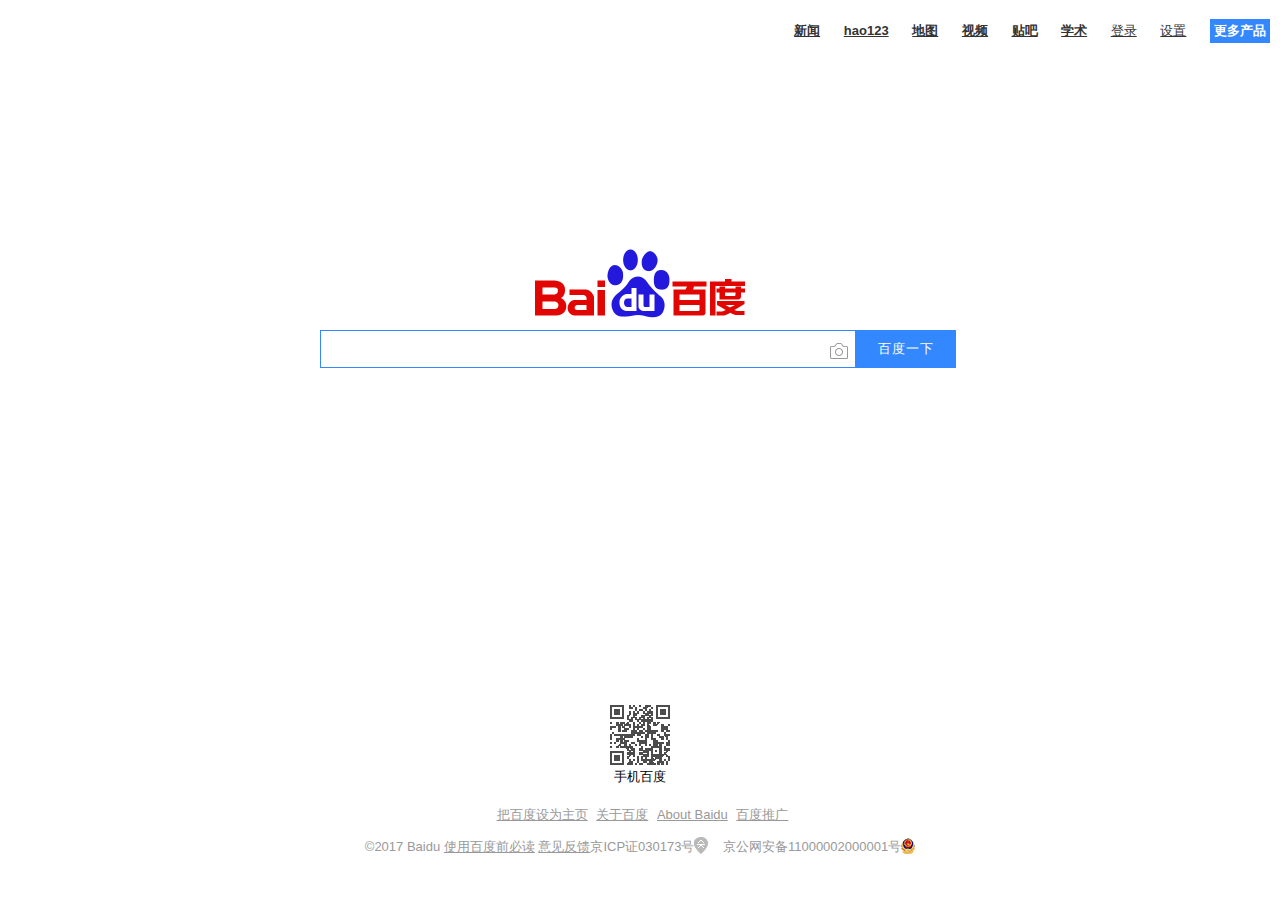
<file: baidu.html>
<!DOCTYPE html>
<html>
<head>
    <meta charset="UTF-8">
    <meta name="keywords" content="关键字">
    <meta name="description" content="网站描述">
    <meta content="width=device-width,initial-scale=1.0,maximum-scale=1.0,user-scalable=0;" name="viewport">
    <link rel="shortcut icon" type="image/x-icon" href="img/favicon.ico"/>
    <link rel="stylesheet" type="text/css" href="Font/style.css"/>
    <link rel="stylesheet" type="text/css" href="css/baidu.css"/>
    <script src="js/baidu.js" type="text/javascript" charset="utf-8" async></script>
    <title>百度一下，你就知道</title>
</head>
<body>
<div class="wrapper">
    <div class="header">
        <div class="nav">
            <a href="http://news.baidu.com/">新闻</a>
            <a href="http://www.hao123.com/">hao123</a>
            <a href="http://map.baidu.com/">地图</a>
            <a href="http://v.baidu.com/">视频</a>
            <a href="http://tieba.baidu.com/">贴吧</a>
            <a href="http://xueshu.baidu.com/">学术</a>
            <a href="https://passport.baidu.com/v2/?login&tpl=mn&u=http%3A%2F%2Fwww.baidu.com%2F"
               style="font-weight: normal;">登录</a>
            <div class="sz">
                <a href="http://www.baidu.com/gaoji/preferences.html" style="font-weight: normal;">设置</a>
                <div class="select">
                    <div class="tag">
                        <em></em>
                        <i></i>
                    </div>
                    <ul>
                        <li>
                            <a href="#">搜索设置</a></li>
                        <li>
                            <a href="#">高级搜索</a></li>
                        <li>
                            <a href="#">关闭预测</a></li>
                        <li>
                            <a href="#">搜索历史</a></li>
                    </ul>
                </div>
            </div>
            <div class="more-all">
                <a href="javascript:;" class="more a1"><span>更多产品</span></a>
                <ul class="right-side">
                    <li><a href="http://www.nuomi.com/?cid=002540"><span class="img img1"></span>糯米</a>
                    </li>
                    <li><a href="http://music.baidu.com/"><span class="img img2"></span>音乐</a>
                    </li>
                    <li><a href="http://image.baidu.com/"><span class="img img3"></span>图片</a>
                    </li>
                    <li><a href="http://zhidao.baidu.com/"><span class="img img4"></span>知道</a>
                    </li>
                    <li><a href="http://wenku.baidu.com/"><span class="img img5"></span>文库</a>
                    </li>
                    <li><a href="http://top.baidu.com/"><span class="img img6"></span>风云榜</a>
                    </li>
                    <li><a href="https://www.baidu.com/more/" class="more1" style="    line-height: 66px;">全部产品>></a>
                    </li>
                </ul>
            </div>
        </div>
    </div>
    <div class="content">
        <div class="serch-form">
            <img src="img/bd_logo1.png" alt="百度一下">
            <form action="https://www.baidu.com/s" method="get" target="_blank">
                    <span class="big-box">
                    <input type="text" name="wd" autofocus/>
                    <span class="icon1"></span>
                    </span>
                <button type="submit">百度一下</button>
            </form>
        </div>
    </div>
    <div class="footer">
        <p><img src="img/zbios_efde696.png" alt="微信扫一扫"></p>
        <p style="color: #000000;">手机百度</p>
        <p class="guild">
            <a href="https://www.baidu.com/cache/sethelp/help.html">把百度设为主页</a>
            <a href="http://home.baidu.com/">关于百度</a>
            <a href="http://ir.baidu.com/">About Baidu</a>
            <a href="http://e.baidu.com/?refer=888">百度推广</a>
        </p>
        <p>
            ©2017 Baidu
            <a href="">使用百度前必读</a>&nbsp;<a href="">意见反馈</a>京ICP证030173号<span class="jgwablogo"></span> &nbsp;&nbsp;
            京公网安备11000002000001号<span class="jgwablogo1"></span></p>
    </div>
</div>
<div class="wrapper2">
    <div class="header-all">
        <div class="header2">
            <span class="icon-cloud-sun"></span>
            <span class="weather">20°</span>
            <span class="status">
            <p>南通</p>
            <p>52良</p>
        </span>
            <span class="icon-chevron-small-down"></span>
            <a href="#" class="he-head"></a>
        </div>
        <div class="content2">
            <div class="serch-form2">
                <img src="img/plus_logo.png" alt="百度一下">
                <form action="https://www.baidu.com/s" method="get" target="_blank">
                    <div class="big-box2">
                        <input type="text" name="wd" autofocus/>
                        <div class="icon2"></div>
                    </div>
                    <button type="submit">百度一下</button>
                </form>
            </div>
            <div class="nav2">
                <ul>
                    <li class="menu1">
                        <i ></i>
                        <p>关注</p>
                    </li>
                    <li class="menu2">
                        <i></i>
                        <p>新闻</p>
                    </li>
                    <li class="menu3">
                        <i></i>
                        <p>小说</p>
                    </li>
                    <li class="menu4">
                        <i></i>
                        <p>视频</p>
                    </li>
                    <li class="menu5">
                        <i></i>
                        <p>糯米</p>
                    </li>
                    <li class="menu6">
                        <i></i>
                        <p>地图</p>
                    </li>
                </ul>
            </div>
        </div>
    </div>
    <div class="container2">
        <div class="news2">
            <h2>论哪位明星的发际线更完美？刘亦菲吴亦凡Baby杨洋刘诗诗竟都不敌这位老干部！</h2>
            <div>
                <a><img src="img/u=203567172,4112724181&fm=170&s=A3305B814CFBA5940A3430B203005040&w=600&h=395&img.JPEG"width="600" height="395"></a>
            </div>
            <p>
                <span>娱乐故事吧 05-01</span>
            </p>
        </div>
        <div class="news2">
        <h2>论哪位明星的发际线更完美？刘亦菲吴亦凡Baby杨洋刘诗诗竟都不敌这位老干部！</h2>
        <div>
            <a><img src="img/u=203567172,4112724181&fm=170&s=A3305B814CFBA5940A3430B203005040&w=600&h=395&img.JPEG"width="600" height="395"></a>
        </div>
        <p>
            <span>娱乐故事吧 05-01</span>
        </p>
    </div>
    </div>

</div>
</body>

</html>
</file>
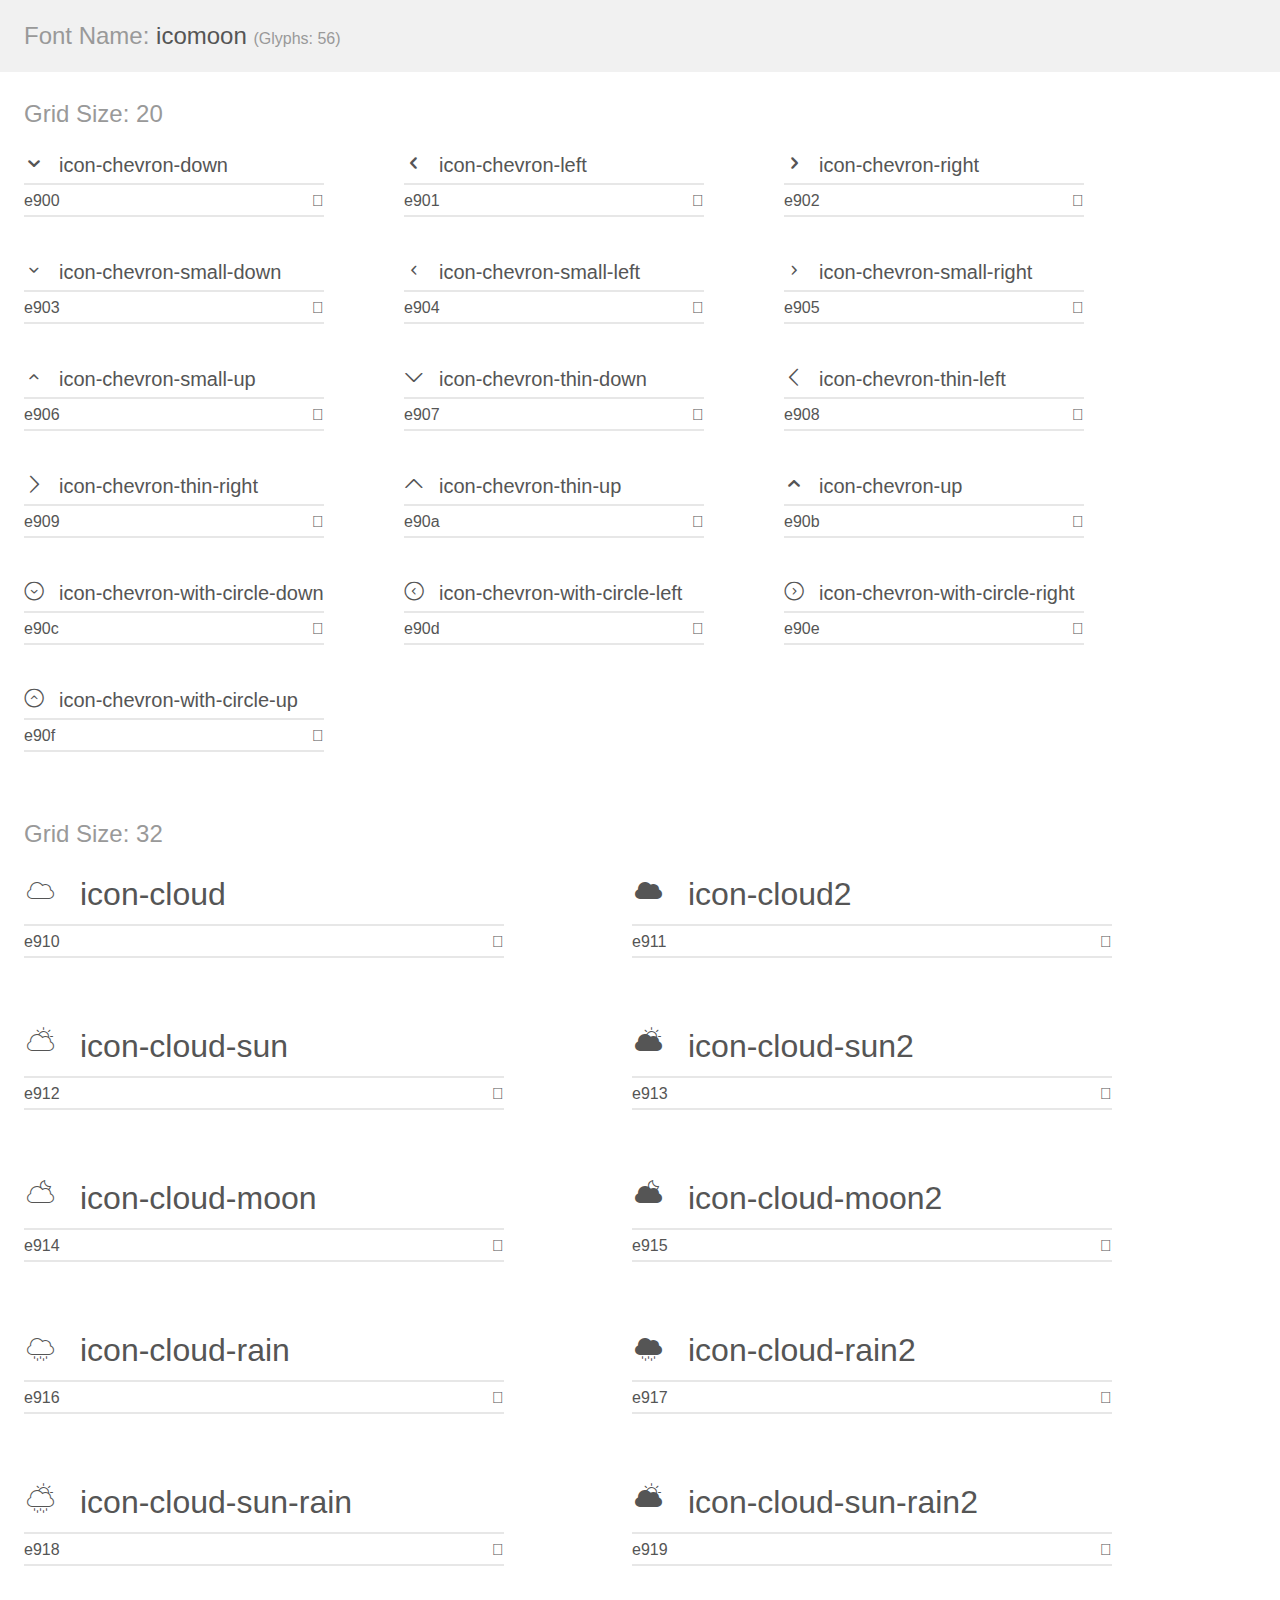
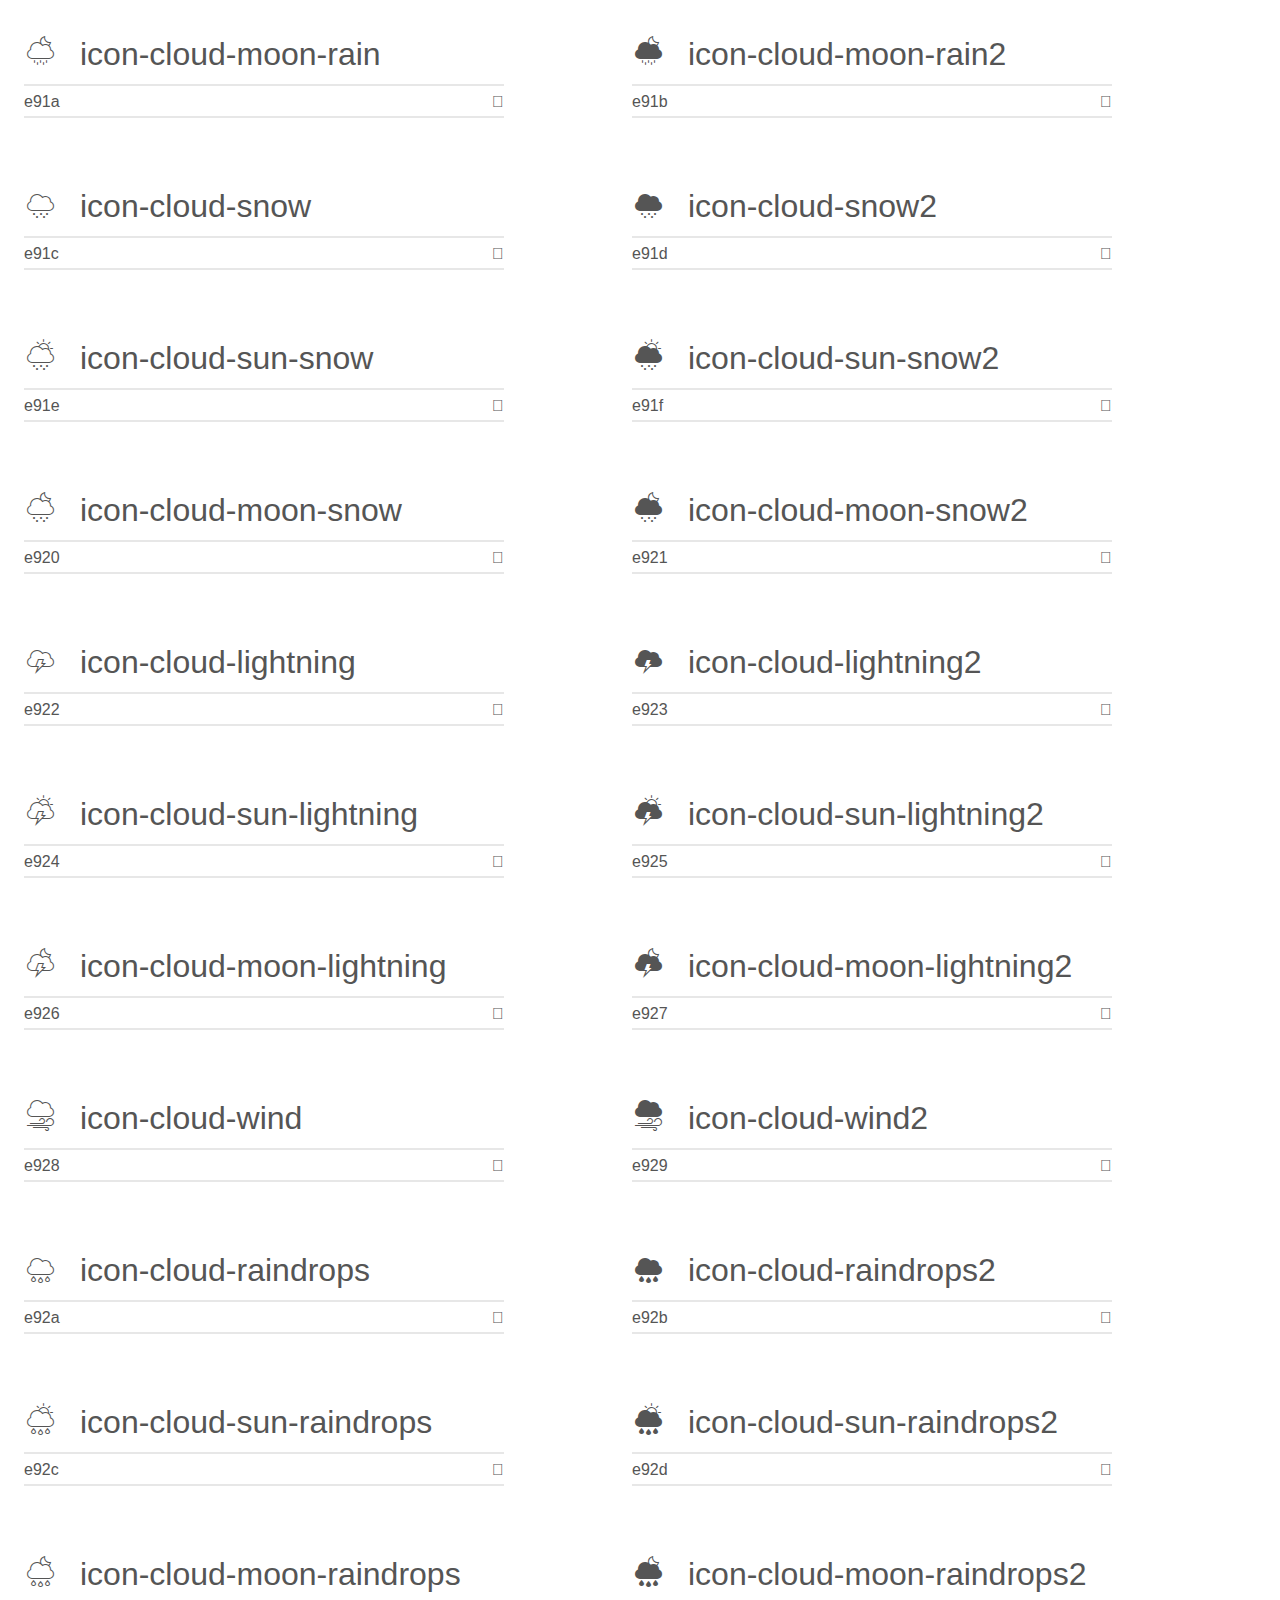
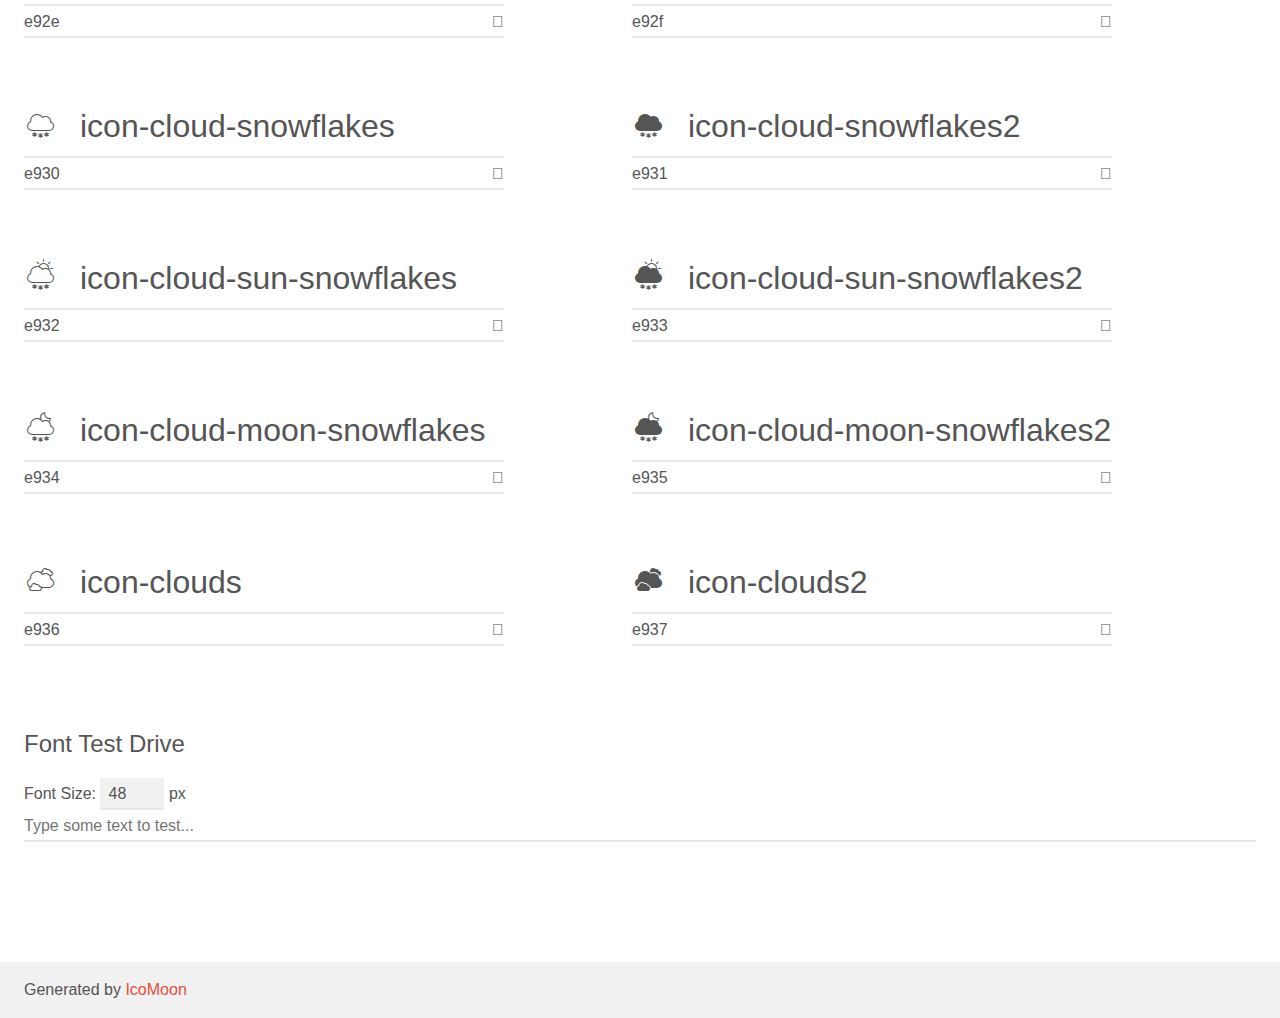
<file: Font/demo.html>
<!doctype html>
<html>
<head>
    <meta charset="utf-8">
    <title>IcoMoon Demo</title>
    <meta name="description" content="An Icon Font Generated By IcoMoon.io">
    <meta name="viewport" content="width=device-width, initial-scale=1">
    <link rel="stylesheet" href="demo-files/demo.css">
    <link rel="stylesheet" href="style.css"></head>
<body>
    <div class="bgc1 clearfix">
        <h1 class="mhmm mvm"><span class="fgc1">Font Name:</span> icomoon <small class="fgc1">(Glyphs:&nbsp;56)</small></h1>
    </div>
    <div class="clearfix mhl ptl">
        <h1 class="mvm mtn fgc1">Grid Size: 20</h1>
        <div class="glyph fs1">
            <div class="clearfix bshadow0 pbs">
                <span class="icon-chevron-down">
                
                </span>
                <span class="mls"> icon-chevron-down</span>
            </div>
            <fieldset class="fs0 size1of1 clearfix hidden-false">
                <input type="text" readonly value="e900" class="unit size1of2" />
                <input type="text" maxlength="1" readonly value="&#xe900;" class="unitRight size1of2 talign-right" />
            </fieldset>
            <div class="fs0 bshadow0 clearfix hidden-true">
                <span class="unit pvs fgc1">liga: </span>
                <input type="text" readonly value="" class="liga unitRight" />
            </div>
        </div>
        <div class="glyph fs1">
            <div class="clearfix bshadow0 pbs">
                <span class="icon-chevron-left">
                
                </span>
                <span class="mls"> icon-chevron-left</span>
            </div>
            <fieldset class="fs0 size1of1 clearfix hidden-false">
                <input type="text" readonly value="e901" class="unit size1of2" />
                <input type="text" maxlength="1" readonly value="&#xe901;" class="unitRight size1of2 talign-right" />
            </fieldset>
            <div class="fs0 bshadow0 clearfix hidden-true">
                <span class="unit pvs fgc1">liga: </span>
                <input type="text" readonly value="" class="liga unitRight" />
            </div>
        </div>
        <div class="glyph fs1">
            <div class="clearfix bshadow0 pbs">
                <span class="icon-chevron-right">
                
                </span>
                <span class="mls"> icon-chevron-right</span>
            </div>
            <fieldset class="fs0 size1of1 clearfix hidden-false">
                <input type="text" readonly value="e902" class="unit size1of2" />
                <input type="text" maxlength="1" readonly value="&#xe902;" class="unitRight size1of2 talign-right" />
            </fieldset>
            <div class="fs0 bshadow0 clearfix hidden-true">
                <span class="unit pvs fgc1">liga: </span>
                <input type="text" readonly value="" class="liga unitRight" />
            </div>
        </div>
        <div class="glyph fs1">
            <div class="clearfix bshadow0 pbs">
                <span class="icon-chevron-small-down">
                
                </span>
                <span class="mls"> icon-chevron-small-down</span>
            </div>
            <fieldset class="fs0 size1of1 clearfix hidden-false">
                <input type="text" readonly value="e903" class="unit size1of2" />
                <input type="text" maxlength="1" readonly value="&#xe903;" class="unitRight size1of2 talign-right" />
            </fieldset>
            <div class="fs0 bshadow0 clearfix hidden-true">
                <span class="unit pvs fgc1">liga: </span>
                <input type="text" readonly value="" class="liga unitRight" />
            </div>
        </div>
        <div class="glyph fs1">
            <div class="clearfix bshadow0 pbs">
                <span class="icon-chevron-small-left">
                
                </span>
                <span class="mls"> icon-chevron-small-left</span>
            </div>
            <fieldset class="fs0 size1of1 clearfix hidden-false">
                <input type="text" readonly value="e904" class="unit size1of2" />
                <input type="text" maxlength="1" readonly value="&#xe904;" class="unitRight size1of2 talign-right" />
            </fieldset>
            <div class="fs0 bshadow0 clearfix hidden-true">
                <span class="unit pvs fgc1">liga: </span>
                <input type="text" readonly value="" class="liga unitRight" />
            </div>
        </div>
        <div class="glyph fs1">
            <div class="clearfix bshadow0 pbs">
                <span class="icon-chevron-small-right">
                
                </span>
                <span class="mls"> icon-chevron-small-right</span>
            </div>
            <fieldset class="fs0 size1of1 clearfix hidden-false">
                <input type="text" readonly value="e905" class="unit size1of2" />
                <input type="text" maxlength="1" readonly value="&#xe905;" class="unitRight size1of2 talign-right" />
            </fieldset>
            <div class="fs0 bshadow0 clearfix hidden-true">
                <span class="unit pvs fgc1">liga: </span>
                <input type="text" readonly value="" class="liga unitRight" />
            </div>
        </div>
        <div class="glyph fs1">
            <div class="clearfix bshadow0 pbs">
                <span class="icon-chevron-small-up">
                
                </span>
                <span class="mls"> icon-chevron-small-up</span>
            </div>
            <fieldset class="fs0 size1of1 clearfix hidden-false">
                <input type="text" readonly value="e906" class="unit size1of2" />
                <input type="text" maxlength="1" readonly value="&#xe906;" class="unitRight size1of2 talign-right" />
            </fieldset>
            <div class="fs0 bshadow0 clearfix hidden-true">
                <span class="unit pvs fgc1">liga: </span>
                <input type="text" readonly value="" class="liga unitRight" />
            </div>
        </div>
        <div class="glyph fs1">
            <div class="clearfix bshadow0 pbs">
                <span class="icon-chevron-thin-down">
                
                </span>
                <span class="mls"> icon-chevron-thin-down</span>
            </div>
            <fieldset class="fs0 size1of1 clearfix hidden-false">
                <input type="text" readonly value="e907" class="unit size1of2" />
                <input type="text" maxlength="1" readonly value="&#xe907;" class="unitRight size1of2 talign-right" />
            </fieldset>
            <div class="fs0 bshadow0 clearfix hidden-true">
                <span class="unit pvs fgc1">liga: </span>
                <input type="text" readonly value="" class="liga unitRight" />
            </div>
        </div>
        <div class="glyph fs1">
            <div class="clearfix bshadow0 pbs">
                <span class="icon-chevron-thin-left">
                
                </span>
                <span class="mls"> icon-chevron-thin-left</span>
            </div>
            <fieldset class="fs0 size1of1 clearfix hidden-false">
                <input type="text" readonly value="e908" class="unit size1of2" />
                <input type="text" maxlength="1" readonly value="&#xe908;" class="unitRight size1of2 talign-right" />
            </fieldset>
            <div class="fs0 bshadow0 clearfix hidden-true">
                <span class="unit pvs fgc1">liga: </span>
                <input type="text" readonly value="" class="liga unitRight" />
            </div>
        </div>
        <div class="glyph fs1">
            <div class="clearfix bshadow0 pbs">
                <span class="icon-chevron-thin-right">
                
                </span>
                <span class="mls"> icon-chevron-thin-right</span>
            </div>
            <fieldset class="fs0 size1of1 clearfix hidden-false">
                <input type="text" readonly value="e909" class="unit size1of2" />
                <input type="text" maxlength="1" readonly value="&#xe909;" class="unitRight size1of2 talign-right" />
            </fieldset>
            <div class="fs0 bshadow0 clearfix hidden-true">
                <span class="unit pvs fgc1">liga: </span>
                <input type="text" readonly value="" class="liga unitRight" />
            </div>
        </div>
        <div class="glyph fs1">
            <div class="clearfix bshadow0 pbs">
                <span class="icon-chevron-thin-up">
                
                </span>
                <span class="mls"> icon-chevron-thin-up</span>
            </div>
            <fieldset class="fs0 size1of1 clearfix hidden-false">
                <input type="text" readonly value="e90a" class="unit size1of2" />
                <input type="text" maxlength="1" readonly value="&#xe90a;" class="unitRight size1of2 talign-right" />
            </fieldset>
            <div class="fs0 bshadow0 clearfix hidden-true">
                <span class="unit pvs fgc1">liga: </span>
                <input type="text" readonly value="" class="liga unitRight" />
            </div>
        </div>
        <div class="glyph fs1">
            <div class="clearfix bshadow0 pbs">
                <span class="icon-chevron-up">
                
                </span>
                <span class="mls"> icon-chevron-up</span>
            </div>
            <fieldset class="fs0 size1of1 clearfix hidden-false">
                <input type="text" readonly value="e90b" class="unit size1of2" />
                <input type="text" maxlength="1" readonly value="&#xe90b;" class="unitRight size1of2 talign-right" />
            </fieldset>
            <div class="fs0 bshadow0 clearfix hidden-true">
                <span class="unit pvs fgc1">liga: </span>
                <input type="text" readonly value="" class="liga unitRight" />
            </div>
        </div>
        <div class="glyph fs1">
            <div class="clearfix bshadow0 pbs">
                <span class="icon-chevron-with-circle-down">
                
                </span>
                <span class="mls"> icon-chevron-with-circle-down</span>
            </div>
            <fieldset class="fs0 size1of1 clearfix hidden-false">
                <input type="text" readonly value="e90c" class="unit size1of2" />
                <input type="text" maxlength="1" readonly value="&#xe90c;" class="unitRight size1of2 talign-right" />
            </fieldset>
            <div class="fs0 bshadow0 clearfix hidden-true">
                <span class="unit pvs fgc1">liga: </span>
                <input type="text" readonly value="" class="liga unitRight" />
            </div>
        </div>
        <div class="glyph fs1">
            <div class="clearfix bshadow0 pbs">
                <span class="icon-chevron-with-circle-left">
                
                </span>
                <span class="mls"> icon-chevron-with-circle-left</span>
            </div>
            <fieldset class="fs0 size1of1 clearfix hidden-false">
                <input type="text" readonly value="e90d" class="unit size1of2" />
                <input type="text" maxlength="1" readonly value="&#xe90d;" class="unitRight size1of2 talign-right" />
            </fieldset>
            <div class="fs0 bshadow0 clearfix hidden-true">
                <span class="unit pvs fgc1">liga: </span>
                <input type="text" readonly value="" class="liga unitRight" />
            </div>
        </div>
        <div class="glyph fs1">
            <div class="clearfix bshadow0 pbs">
                <span class="icon-chevron-with-circle-right">
                
                </span>
                <span class="mls"> icon-chevron-with-circle-right</span>
            </div>
            <fieldset class="fs0 size1of1 clearfix hidden-false">
                <input type="text" readonly value="e90e" class="unit size1of2" />
                <input type="text" maxlength="1" readonly value="&#xe90e;" class="unitRight size1of2 talign-right" />
            </fieldset>
            <div class="fs0 bshadow0 clearfix hidden-true">
                <span class="unit pvs fgc1">liga: </span>
                <input type="text" readonly value="" class="liga unitRight" />
            </div>
        </div>
        <div class="glyph fs1">
            <div class="clearfix bshadow0 pbs">
                <span class="icon-chevron-with-circle-up">
                
                </span>
                <span class="mls"> icon-chevron-with-circle-up</span>
            </div>
            <fieldset class="fs0 size1of1 clearfix hidden-false">
                <input type="text" readonly value="e90f" class="unit size1of2" />
                <input type="text" maxlength="1" readonly value="&#xe90f;" class="unitRight size1of2 talign-right" />
            </fieldset>
            <div class="fs0 bshadow0 clearfix hidden-true">
                <span class="unit pvs fgc1">liga: </span>
                <input type="text" readonly value="" class="liga unitRight" />
            </div>
        </div>
    </div>
    <div class="clearfix mhl ptl">
        <h1 class="mvm mtn fgc1">Grid Size: 32</h1>
        <div class="glyph fs2">
            <div class="clearfix bshadow0 pbs">
                <span class="icon-cloud">
                
                </span>
                <span class="mls"> icon-cloud</span>
            </div>
            <fieldset class="fs0 size1of1 clearfix hidden-false">
                <input type="text" readonly value="e910" class="unit size1of2" />
                <input type="text" maxlength="1" readonly value="&#xe910;" class="unitRight size1of2 talign-right" />
            </fieldset>
            <div class="fs0 bshadow0 clearfix hidden-true">
                <span class="unit pvs fgc1">liga: </span>
                <input type="text" readonly value="" class="liga unitRight" />
            </div>
        </div>
        <div class="glyph fs2">
            <div class="clearfix bshadow0 pbs">
                <span class="icon-cloud2">
                
                </span>
                <span class="mls"> icon-cloud2</span>
            </div>
            <fieldset class="fs0 size1of1 clearfix hidden-false">
                <input type="text" readonly value="e911" class="unit size1of2" />
                <input type="text" maxlength="1" readonly value="&#xe911;" class="unitRight size1of2 talign-right" />
            </fieldset>
            <div class="fs0 bshadow0 clearfix hidden-true">
                <span class="unit pvs fgc1">liga: </span>
                <input type="text" readonly value="" class="liga unitRight" />
            </div>
        </div>
        <div class="glyph fs2">
            <div class="clearfix bshadow0 pbs">
                <span class="icon-cloud-sun">
                
                </span>
                <span class="mls"> icon-cloud-sun</span>
            </div>
            <fieldset class="fs0 size1of1 clearfix hidden-false">
                <input type="text" readonly value="e912" class="unit size1of2" />
                <input type="text" maxlength="1" readonly value="&#xe912;" class="unitRight size1of2 talign-right" />
            </fieldset>
            <div class="fs0 bshadow0 clearfix hidden-true">
                <span class="unit pvs fgc1">liga: </span>
                <input type="text" readonly value="" class="liga unitRight" />
            </div>
        </div>
        <div class="glyph fs2">
            <div class="clearfix bshadow0 pbs">
                <span class="icon-cloud-sun2">
                
                </span>
                <span class="mls"> icon-cloud-sun2</span>
            </div>
            <fieldset class="fs0 size1of1 clearfix hidden-false">
                <input type="text" readonly value="e913" class="unit size1of2" />
                <input type="text" maxlength="1" readonly value="&#xe913;" class="unitRight size1of2 talign-right" />
            </fieldset>
            <div class="fs0 bshadow0 clearfix hidden-true">
                <span class="unit pvs fgc1">liga: </span>
                <input type="text" readonly value="" class="liga unitRight" />
            </div>
        </div>
        <div class="glyph fs2">
            <div class="clearfix bshadow0 pbs">
                <span class="icon-cloud-moon">
                
                </span>
                <span class="mls"> icon-cloud-moon</span>
            </div>
            <fieldset class="fs0 size1of1 clearfix hidden-false">
                <input type="text" readonly value="e914" class="unit size1of2" />
                <input type="text" maxlength="1" readonly value="&#xe914;" class="unitRight size1of2 talign-right" />
            </fieldset>
            <div class="fs0 bshadow0 clearfix hidden-true">
                <span class="unit pvs fgc1">liga: </span>
                <input type="text" readonly value="" class="liga unitRight" />
            </div>
        </div>
        <div class="glyph fs2">
            <div class="clearfix bshadow0 pbs">
                <span class="icon-cloud-moon2">
                
                </span>
                <span class="mls"> icon-cloud-moon2</span>
            </div>
            <fieldset class="fs0 size1of1 clearfix hidden-false">
                <input type="text" readonly value="e915" class="unit size1of2" />
                <input type="text" maxlength="1" readonly value="&#xe915;" class="unitRight size1of2 talign-right" />
            </fieldset>
            <div class="fs0 bshadow0 clearfix hidden-true">
                <span class="unit pvs fgc1">liga: </span>
                <input type="text" readonly value="" class="liga unitRight" />
            </div>
        </div>
        <div class="glyph fs2">
            <div class="clearfix bshadow0 pbs">
                <span class="icon-cloud-rain">
                
                </span>
                <span class="mls"> icon-cloud-rain</span>
            </div>
            <fieldset class="fs0 size1of1 clearfix hidden-false">
                <input type="text" readonly value="e916" class="unit size1of2" />
                <input type="text" maxlength="1" readonly value="&#xe916;" class="unitRight size1of2 talign-right" />
            </fieldset>
            <div class="fs0 bshadow0 clearfix hidden-true">
                <span class="unit pvs fgc1">liga: </span>
                <input type="text" readonly value="" class="liga unitRight" />
            </div>
        </div>
        <div class="glyph fs2">
            <div class="clearfix bshadow0 pbs">
                <span class="icon-cloud-rain2">
                
                </span>
                <span class="mls"> icon-cloud-rain2</span>
            </div>
            <fieldset class="fs0 size1of1 clearfix hidden-false">
                <input type="text" readonly value="e917" class="unit size1of2" />
                <input type="text" maxlength="1" readonly value="&#xe917;" class="unitRight size1of2 talign-right" />
            </fieldset>
            <div class="fs0 bshadow0 clearfix hidden-true">
                <span class="unit pvs fgc1">liga: </span>
                <input type="text" readonly value="" class="liga unitRight" />
            </div>
        </div>
        <div class="glyph fs2">
            <div class="clearfix bshadow0 pbs">
                <span class="icon-cloud-sun-rain">
                
                </span>
                <span class="mls"> icon-cloud-sun-rain</span>
            </div>
            <fieldset class="fs0 size1of1 clearfix hidden-false">
                <input type="text" readonly value="e918" class="unit size1of2" />
                <input type="text" maxlength="1" readonly value="&#xe918;" class="unitRight size1of2 talign-right" />
            </fieldset>
            <div class="fs0 bshadow0 clearfix hidden-true">
                <span class="unit pvs fgc1">liga: </span>
                <input type="text" readonly value="" class="liga unitRight" />
            </div>
        </div>
        <div class="glyph fs2">
            <div class="clearfix bshadow0 pbs">
                <span class="icon-cloud-sun-rain2">
                
                </span>
                <span class="mls"> icon-cloud-sun-rain2</span>
            </div>
            <fieldset class="fs0 size1of1 clearfix hidden-false">
                <input type="text" readonly value="e919" class="unit size1of2" />
                <input type="text" maxlength="1" readonly value="&#xe919;" class="unitRight size1of2 talign-right" />
            </fieldset>
            <div class="fs0 bshadow0 clearfix hidden-true">
                <span class="unit pvs fgc1">liga: </span>
                <input type="text" readonly value="" class="liga unitRight" />
            </div>
        </div>
        <div class="glyph fs2">
            <div class="clearfix bshadow0 pbs">
                <span class="icon-cloud-moon-rain">
                
                </span>
                <span class="mls"> icon-cloud-moon-rain</span>
            </div>
            <fieldset class="fs0 size1of1 clearfix hidden-false">
                <input type="text" readonly value="e91a" class="unit size1of2" />
                <input type="text" maxlength="1" readonly value="&#xe91a;" class="unitRight size1of2 talign-right" />
            </fieldset>
            <div class="fs0 bshadow0 clearfix hidden-true">
                <span class="unit pvs fgc1">liga: </span>
                <input type="text" readonly value="" class="liga unitRight" />
            </div>
        </div>
        <div class="glyph fs2">
            <div class="clearfix bshadow0 pbs">
                <span class="icon-cloud-moon-rain2">
                
                </span>
                <span class="mls"> icon-cloud-moon-rain2</span>
            </div>
            <fieldset class="fs0 size1of1 clearfix hidden-false">
                <input type="text" readonly value="e91b" class="unit size1of2" />
                <input type="text" maxlength="1" readonly value="&#xe91b;" class="unitRight size1of2 talign-right" />
            </fieldset>
            <div class="fs0 bshadow0 clearfix hidden-true">
                <span class="unit pvs fgc1">liga: </span>
                <input type="text" readonly value="" class="liga unitRight" />
            </div>
        </div>
        <div class="glyph fs2">
            <div class="clearfix bshadow0 pbs">
                <span class="icon-cloud-snow">
                
                </span>
                <span class="mls"> icon-cloud-snow</span>
            </div>
            <fieldset class="fs0 size1of1 clearfix hidden-false">
                <input type="text" readonly value="e91c" class="unit size1of2" />
                <input type="text" maxlength="1" readonly value="&#xe91c;" class="unitRight size1of2 talign-right" />
            </fieldset>
            <div class="fs0 bshadow0 clearfix hidden-true">
                <span class="unit pvs fgc1">liga: </span>
                <input type="text" readonly value="" class="liga unitRight" />
            </div>
        </div>
        <div class="glyph fs2">
            <div class="clearfix bshadow0 pbs">
                <span class="icon-cloud-snow2">
                
                </span>
                <span class="mls"> icon-cloud-snow2</span>
            </div>
            <fieldset class="fs0 size1of1 clearfix hidden-false">
                <input type="text" readonly value="e91d" class="unit size1of2" />
                <input type="text" maxlength="1" readonly value="&#xe91d;" class="unitRight size1of2 talign-right" />
            </fieldset>
            <div class="fs0 bshadow0 clearfix hidden-true">
                <span class="unit pvs fgc1">liga: </span>
                <input type="text" readonly value="" class="liga unitRight" />
            </div>
        </div>
        <div class="glyph fs2">
            <div class="clearfix bshadow0 pbs">
                <span class="icon-cloud-sun-snow">
                
                </span>
                <span class="mls"> icon-cloud-sun-snow</span>
            </div>
            <fieldset class="fs0 size1of1 clearfix hidden-false">
                <input type="text" readonly value="e91e" class="unit size1of2" />
                <input type="text" maxlength="1" readonly value="&#xe91e;" class="unitRight size1of2 talign-right" />
            </fieldset>
            <div class="fs0 bshadow0 clearfix hidden-true">
                <span class="unit pvs fgc1">liga: </span>
                <input type="text" readonly value="" class="liga unitRight" />
            </div>
        </div>
        <div class="glyph fs2">
            <div class="clearfix bshadow0 pbs">
                <span class="icon-cloud-sun-snow2">
                
                </span>
                <span class="mls"> icon-cloud-sun-snow2</span>
            </div>
            <fieldset class="fs0 size1of1 clearfix hidden-false">
                <input type="text" readonly value="e91f" class="unit size1of2" />
                <input type="text" maxlength="1" readonly value="&#xe91f;" class="unitRight size1of2 talign-right" />
            </fieldset>
            <div class="fs0 bshadow0 clearfix hidden-true">
                <span class="unit pvs fgc1">liga: </span>
                <input type="text" readonly value="" class="liga unitRight" />
            </div>
        </div>
        <div class="glyph fs2">
            <div class="clearfix bshadow0 pbs">
                <span class="icon-cloud-moon-snow">
                
                </span>
                <span class="mls"> icon-cloud-moon-snow</span>
            </div>
            <fieldset class="fs0 size1of1 clearfix hidden-false">
                <input type="text" readonly value="e920" class="unit size1of2" />
                <input type="text" maxlength="1" readonly value="&#xe920;" class="unitRight size1of2 talign-right" />
            </fieldset>
            <div class="fs0 bshadow0 clearfix hidden-true">
                <span class="unit pvs fgc1">liga: </span>
                <input type="text" readonly value="" class="liga unitRight" />
            </div>
        </div>
        <div class="glyph fs2">
            <div class="clearfix bshadow0 pbs">
                <span class="icon-cloud-moon-snow2">
                
                </span>
                <span class="mls"> icon-cloud-moon-snow2</span>
            </div>
            <fieldset class="fs0 size1of1 clearfix hidden-false">
                <input type="text" readonly value="e921" class="unit size1of2" />
                <input type="text" maxlength="1" readonly value="&#xe921;" class="unitRight size1of2 talign-right" />
            </fieldset>
            <div class="fs0 bshadow0 clearfix hidden-true">
                <span class="unit pvs fgc1">liga: </span>
                <input type="text" readonly value="" class="liga unitRight" />
            </div>
        </div>
        <div class="glyph fs2">
            <div class="clearfix bshadow0 pbs">
                <span class="icon-cloud-lightning">
                
                </span>
                <span class="mls"> icon-cloud-lightning</span>
            </div>
            <fieldset class="fs0 size1of1 clearfix hidden-false">
                <input type="text" readonly value="e922" class="unit size1of2" />
                <input type="text" maxlength="1" readonly value="&#xe922;" class="unitRight size1of2 talign-right" />
            </fieldset>
            <div class="fs0 bshadow0 clearfix hidden-true">
                <span class="unit pvs fgc1">liga: </span>
                <input type="text" readonly value="" class="liga unitRight" />
            </div>
        </div>
        <div class="glyph fs2">
            <div class="clearfix bshadow0 pbs">
                <span class="icon-cloud-lightning2">
                
                </span>
                <span class="mls"> icon-cloud-lightning2</span>
            </div>
            <fieldset class="fs0 size1of1 clearfix hidden-false">
                <input type="text" readonly value="e923" class="unit size1of2" />
                <input type="text" maxlength="1" readonly value="&#xe923;" class="unitRight size1of2 talign-right" />
            </fieldset>
            <div class="fs0 bshadow0 clearfix hidden-true">
                <span class="unit pvs fgc1">liga: </span>
                <input type="text" readonly value="" class="liga unitRight" />
            </div>
        </div>
        <div class="glyph fs2">
            <div class="clearfix bshadow0 pbs">
                <span class="icon-cloud-sun-lightning">
                
                </span>
                <span class="mls"> icon-cloud-sun-lightning</span>
            </div>
            <fieldset class="fs0 size1of1 clearfix hidden-false">
                <input type="text" readonly value="e924" class="unit size1of2" />
                <input type="text" maxlength="1" readonly value="&#xe924;" class="unitRight size1of2 talign-right" />
            </fieldset>
            <div class="fs0 bshadow0 clearfix hidden-true">
                <span class="unit pvs fgc1">liga: </span>
                <input type="text" readonly value="" class="liga unitRight" />
            </div>
        </div>
        <div class="glyph fs2">
            <div class="clearfix bshadow0 pbs">
                <span class="icon-cloud-sun-lightning2">
                
                </span>
                <span class="mls"> icon-cloud-sun-lightning2</span>
            </div>
            <fieldset class="fs0 size1of1 clearfix hidden-false">
                <input type="text" readonly value="e925" class="unit size1of2" />
                <input type="text" maxlength="1" readonly value="&#xe925;" class="unitRight size1of2 talign-right" />
            </fieldset>
            <div class="fs0 bshadow0 clearfix hidden-true">
                <span class="unit pvs fgc1">liga: </span>
                <input type="text" readonly value="" class="liga unitRight" />
            </div>
        </div>
        <div class="glyph fs2">
            <div class="clearfix bshadow0 pbs">
                <span class="icon-cloud-moon-lightning">
                
                </span>
                <span class="mls"> icon-cloud-moon-lightning</span>
            </div>
            <fieldset class="fs0 size1of1 clearfix hidden-false">
                <input type="text" readonly value="e926" class="unit size1of2" />
                <input type="text" maxlength="1" readonly value="&#xe926;" class="unitRight size1of2 talign-right" />
            </fieldset>
            <div class="fs0 bshadow0 clearfix hidden-true">
                <span class="unit pvs fgc1">liga: </span>
                <input type="text" readonly value="" class="liga unitRight" />
            </div>
        </div>
        <div class="glyph fs2">
            <div class="clearfix bshadow0 pbs">
                <span class="icon-cloud-moon-lightning2">
                
                </span>
                <span class="mls"> icon-cloud-moon-lightning2</span>
            </div>
            <fieldset class="fs0 size1of1 clearfix hidden-false">
                <input type="text" readonly value="e927" class="unit size1of2" />
                <input type="text" maxlength="1" readonly value="&#xe927;" class="unitRight size1of2 talign-right" />
            </fieldset>
            <div class="fs0 bshadow0 clearfix hidden-true">
                <span class="unit pvs fgc1">liga: </span>
                <input type="text" readonly value="" class="liga unitRight" />
            </div>
        </div>
        <div class="glyph fs2">
            <div class="clearfix bshadow0 pbs">
                <span class="icon-cloud-wind">
                
                </span>
                <span class="mls"> icon-cloud-wind</span>
            </div>
            <fieldset class="fs0 size1of1 clearfix hidden-false">
                <input type="text" readonly value="e928" class="unit size1of2" />
                <input type="text" maxlength="1" readonly value="&#xe928;" class="unitRight size1of2 talign-right" />
            </fieldset>
            <div class="fs0 bshadow0 clearfix hidden-true">
                <span class="unit pvs fgc1">liga: </span>
                <input type="text" readonly value="" class="liga unitRight" />
            </div>
        </div>
        <div class="glyph fs2">
            <div class="clearfix bshadow0 pbs">
                <span class="icon-cloud-wind2">
                
                </span>
                <span class="mls"> icon-cloud-wind2</span>
            </div>
            <fieldset class="fs0 size1of1 clearfix hidden-false">
                <input type="text" readonly value="e929" class="unit size1of2" />
                <input type="text" maxlength="1" readonly value="&#xe929;" class="unitRight size1of2 talign-right" />
            </fieldset>
            <div class="fs0 bshadow0 clearfix hidden-true">
                <span class="unit pvs fgc1">liga: </span>
                <input type="text" readonly value="" class="liga unitRight" />
            </div>
        </div>
        <div class="glyph fs2">
            <div class="clearfix bshadow0 pbs">
                <span class="icon-cloud-raindrops">
                
                </span>
                <span class="mls"> icon-cloud-raindrops</span>
            </div>
            <fieldset class="fs0 size1of1 clearfix hidden-false">
                <input type="text" readonly value="e92a" class="unit size1of2" />
                <input type="text" maxlength="1" readonly value="&#xe92a;" class="unitRight size1of2 talign-right" />
            </fieldset>
            <div class="fs0 bshadow0 clearfix hidden-true">
                <span class="unit pvs fgc1">liga: </span>
                <input type="text" readonly value="" class="liga unitRight" />
            </div>
        </div>
        <div class="glyph fs2">
            <div class="clearfix bshadow0 pbs">
                <span class="icon-cloud-raindrops2">
                
                </span>
                <span class="mls"> icon-cloud-raindrops2</span>
            </div>
            <fieldset class="fs0 size1of1 clearfix hidden-false">
                <input type="text" readonly value="e92b" class="unit size1of2" />
                <input type="text" maxlength="1" readonly value="&#xe92b;" class="unitRight size1of2 talign-right" />
            </fieldset>
            <div class="fs0 bshadow0 clearfix hidden-true">
                <span class="unit pvs fgc1">liga: </span>
                <input type="text" readonly value="" class="liga unitRight" />
            </div>
        </div>
        <div class="glyph fs2">
            <div class="clearfix bshadow0 pbs">
                <span class="icon-cloud-sun-raindrops">
                
                </span>
                <span class="mls"> icon-cloud-sun-raindrops</span>
            </div>
            <fieldset class="fs0 size1of1 clearfix hidden-false">
                <input type="text" readonly value="e92c" class="unit size1of2" />
                <input type="text" maxlength="1" readonly value="&#xe92c;" class="unitRight size1of2 talign-right" />
            </fieldset>
            <div class="fs0 bshadow0 clearfix hidden-true">
                <span class="unit pvs fgc1">liga: </span>
                <input type="text" readonly value="" class="liga unitRight" />
            </div>
        </div>
        <div class="glyph fs2">
            <div class="clearfix bshadow0 pbs">
                <span class="icon-cloud-sun-raindrops2">
                
                </span>
                <span class="mls"> icon-cloud-sun-raindrops2</span>
            </div>
            <fieldset class="fs0 size1of1 clearfix hidden-false">
                <input type="text" readonly value="e92d" class="unit size1of2" />
                <input type="text" maxlength="1" readonly value="&#xe92d;" class="unitRight size1of2 talign-right" />
            </fieldset>
            <div class="fs0 bshadow0 clearfix hidden-true">
                <span class="unit pvs fgc1">liga: </span>
                <input type="text" readonly value="" class="liga unitRight" />
            </div>
        </div>
        <div class="glyph fs2">
            <div class="clearfix bshadow0 pbs">
                <span class="icon-cloud-moon-raindrops">
                
                </span>
                <span class="mls"> icon-cloud-moon-raindrops</span>
            </div>
            <fieldset class="fs0 size1of1 clearfix hidden-false">
                <input type="text" readonly value="e92e" class="unit size1of2" />
                <input type="text" maxlength="1" readonly value="&#xe92e;" class="unitRight size1of2 talign-right" />
            </fieldset>
            <div class="fs0 bshadow0 clearfix hidden-true">
                <span class="unit pvs fgc1">liga: </span>
                <input type="text" readonly value="" class="liga unitRight" />
            </div>
        </div>
        <div class="glyph fs2">
            <div class="clearfix bshadow0 pbs">
                <span class="icon-cloud-moon-raindrops2">
                
                </span>
                <span class="mls"> icon-cloud-moon-raindrops2</span>
            </div>
            <fieldset class="fs0 size1of1 clearfix hidden-false">
                <input type="text" readonly value="e92f" class="unit size1of2" />
                <input type="text" maxlength="1" readonly value="&#xe92f;" class="unitRight size1of2 talign-right" />
            </fieldset>
            <div class="fs0 bshadow0 clearfix hidden-true">
                <span class="unit pvs fgc1">liga: </span>
                <input type="text" readonly value="" class="liga unitRight" />
            </div>
        </div>
        <div class="glyph fs2">
            <div class="clearfix bshadow0 pbs">
                <span class="icon-cloud-snowflakes">
                
                </span>
                <span class="mls"> icon-cloud-snowflakes</span>
            </div>
            <fieldset class="fs0 size1of1 clearfix hidden-false">
                <input type="text" readonly value="e930" class="unit size1of2" />
                <input type="text" maxlength="1" readonly value="&#xe930;" class="unitRight size1of2 talign-right" />
            </fieldset>
            <div class="fs0 bshadow0 clearfix hidden-true">
                <span class="unit pvs fgc1">liga: </span>
                <input type="text" readonly value="" class="liga unitRight" />
            </div>
        </div>
        <div class="glyph fs2">
            <div class="clearfix bshadow0 pbs">
                <span class="icon-cloud-snowflakes2">
                
                </span>
                <span class="mls"> icon-cloud-snowflakes2</span>
            </div>
            <fieldset class="fs0 size1of1 clearfix hidden-false">
                <input type="text" readonly value="e931" class="unit size1of2" />
                <input type="text" maxlength="1" readonly value="&#xe931;" class="unitRight size1of2 talign-right" />
            </fieldset>
            <div class="fs0 bshadow0 clearfix hidden-true">
                <span class="unit pvs fgc1">liga: </span>
                <input type="text" readonly value="" class="liga unitRight" />
            </div>
        </div>
        <div class="glyph fs2">
            <div class="clearfix bshadow0 pbs">
                <span class="icon-cloud-sun-snowflakes">
                
                </span>
                <span class="mls"> icon-cloud-sun-snowflakes</span>
            </div>
            <fieldset class="fs0 size1of1 clearfix hidden-false">
                <input type="text" readonly value="e932" class="unit size1of2" />
                <input type="text" maxlength="1" readonly value="&#xe932;" class="unitRight size1of2 talign-right" />
            </fieldset>
            <div class="fs0 bshadow0 clearfix hidden-true">
                <span class="unit pvs fgc1">liga: </span>
                <input type="text" readonly value="" class="liga unitRight" />
            </div>
        </div>
        <div class="glyph fs2">
            <div class="clearfix bshadow0 pbs">
                <span class="icon-cloud-sun-snowflakes2">
                
                </span>
                <span class="mls"> icon-cloud-sun-snowflakes2</span>
            </div>
            <fieldset class="fs0 size1of1 clearfix hidden-false">
                <input type="text" readonly value="e933" class="unit size1of2" />
                <input type="text" maxlength="1" readonly value="&#xe933;" class="unitRight size1of2 talign-right" />
            </fieldset>
            <div class="fs0 bshadow0 clearfix hidden-true">
                <span class="unit pvs fgc1">liga: </span>
                <input type="text" readonly value="" class="liga unitRight" />
            </div>
        </div>
        <div class="glyph fs2">
            <div class="clearfix bshadow0 pbs">
                <span class="icon-cloud-moon-snowflakes">
                
                </span>
                <span class="mls"> icon-cloud-moon-snowflakes</span>
            </div>
            <fieldset class="fs0 size1of1 clearfix hidden-false">
                <input type="text" readonly value="e934" class="unit size1of2" />
                <input type="text" maxlength="1" readonly value="&#xe934;" class="unitRight size1of2 talign-right" />
            </fieldset>
            <div class="fs0 bshadow0 clearfix hidden-true">
                <span class="unit pvs fgc1">liga: </span>
                <input type="text" readonly value="" class="liga unitRight" />
            </div>
        </div>
        <div class="glyph fs2">
            <div class="clearfix bshadow0 pbs">
                <span class="icon-cloud-moon-snowflakes2">
                
                </span>
                <span class="mls"> icon-cloud-moon-snowflakes2</span>
            </div>
            <fieldset class="fs0 size1of1 clearfix hidden-false">
                <input type="text" readonly value="e935" class="unit size1of2" />
                <input type="text" maxlength="1" readonly value="&#xe935;" class="unitRight size1of2 talign-right" />
            </fieldset>
            <div class="fs0 bshadow0 clearfix hidden-true">
                <span class="unit pvs fgc1">liga: </span>
                <input type="text" readonly value="" class="liga unitRight" />
            </div>
        </div>
        <div class="glyph fs2">
            <div class="clearfix bshadow0 pbs">
                <span class="icon-clouds">
                
                </span>
                <span class="mls"> icon-clouds</span>
            </div>
            <fieldset class="fs0 size1of1 clearfix hidden-false">
                <input type="text" readonly value="e936" class="unit size1of2" />
                <input type="text" maxlength="1" readonly value="&#xe936;" class="unitRight size1of2 talign-right" />
            </fieldset>
            <div class="fs0 bshadow0 clearfix hidden-true">
                <span class="unit pvs fgc1">liga: </span>
                <input type="text" readonly value="" class="liga unitRight" />
            </div>
        </div>
        <div class="glyph fs2">
            <div class="clearfix bshadow0 pbs">
                <span class="icon-clouds2">
                
                </span>
                <span class="mls"> icon-clouds2</span>
            </div>
            <fieldset class="fs0 size1of1 clearfix hidden-false">
                <input type="text" readonly value="e937" class="unit size1of2" />
                <input type="text" maxlength="1" readonly value="&#xe937;" class="unitRight size1of2 talign-right" />
            </fieldset>
            <div class="fs0 bshadow0 clearfix hidden-true">
                <span class="unit pvs fgc1">liga: </span>
                <input type="text" readonly value="" class="liga unitRight" />
            </div>
        </div>
    </div>

    <!--[if gt IE 8]><!-->
    <div class="mhl clearfix mbl">
        <h1>Font Test Drive</h1>
        <label>
            Font Size: <input id="fontSize" type="number" class="textbox0 mbm"
            min="8" value="48" />
            px
        </label>
        <input id="testText" type="text" class="phl size1of1 mvl"
        placeholder="Type some text to test..." value=""/>
        <div id="testDrive" class="icon-">&nbsp;
        </div>
    </div>
    <!--<![endif]-->
    <div class="bgc1 clearfix">
        <p class="mhl">Generated by <a href="https://icomoon.io/app">IcoMoon</a></p>
    </div>

    <script src="demo-files/demo.js"></script>
</body>
</html>
</file>
<file: Font/style.css>
@font-face {
  font-family: 'icomoon';
  src:  url('fonts/icomoon.eot?for5kr');
  src:  url('fonts/icomoon.eot?for5kr#iefix') format('embedded-opentype'),
    url('fonts/icomoon.ttf?for5kr') format('truetype'),
    url('fonts/icomoon.woff?for5kr') format('woff'),
    url('fonts/icomoon.svg?for5kr#icomoon') format('svg');
  font-weight: normal;
  font-style: normal;
}

[class^="icon-"], [class*=" icon-"] {
  /* use !important to prevent issues with browser extensions that change fonts */
  font-family: 'icomoon' !important;
  speak: none;
  font-style: normal;
  font-weight: normal;
  font-variant: normal;
  text-transform: none;
  line-height: 1;

  /* Better Font Rendering =========== */
  -webkit-font-smoothing: antialiased;
  -moz-osx-font-smoothing: grayscale;
}

.icon-chevron-down:before {
  content: "\e900";
}
.icon-chevron-left:before {
  content: "\e901";
}
.icon-chevron-right:before {
  content: "\e902";
}
.icon-chevron-small-down:before {
  content: "\e903";
}
.icon-chevron-small-left:before {
  content: "\e904";
}
.icon-chevron-small-right:before {
  content: "\e905";
}
.icon-chevron-small-up:before {
  content: "\e906";
}
.icon-chevron-thin-down:before {
  content: "\e907";
}
.icon-chevron-thin-left:before {
  content: "\e908";
}
.icon-chevron-thin-right:before {
  content: "\e909";
}
.icon-chevron-thin-up:before {
  content: "\e90a";
}
.icon-chevron-up:before {
  content: "\e90b";
}
.icon-chevron-with-circle-down:before {
  content: "\e90c";
}
.icon-chevron-with-circle-left:before {
  content: "\e90d";
}
.icon-chevron-with-circle-right:before {
  content: "\e90e";
}
.icon-chevron-with-circle-up:before {
  content: "\e90f";
}
.icon-cloud:before {
  content: "\e910";
}
.icon-cloud2:before {
  content: "\e911";
}
.icon-cloud-sun:before {
  content: "\e912";
}
.icon-cloud-sun2:before {
  content: "\e913";
}
.icon-cloud-moon:before {
  content: "\e914";
}
.icon-cloud-moon2:before {
  content: "\e915";
}
.icon-cloud-rain:before {
  content: "\e916";
}
.icon-cloud-rain2:before {
  content: "\e917";
}
.icon-cloud-sun-rain:before {
  content: "\e918";
}
.icon-cloud-sun-rain2:before {
  content: "\e919";
}
.icon-cloud-moon-rain:before {
  content: "\e91a";
}
.icon-cloud-moon-rain2:before {
  content: "\e91b";
}
.icon-cloud-snow:before {
  content: "\e91c";
}
.icon-cloud-snow2:before {
  content: "\e91d";
}
.icon-cloud-sun-snow:before {
  content: "\e91e";
}
.icon-cloud-sun-snow2:before {
  content: "\e91f";
}
.icon-cloud-moon-snow:before {
  content: "\e920";
}
.icon-cloud-moon-snow2:before {
  content: "\e921";
}
.icon-cloud-lightning:before {
  content: "\e922";
}
.icon-cloud-lightning2:before {
  content: "\e923";
}
.icon-cloud-sun-lightning:before {
  content: "\e924";
}
.icon-cloud-sun-lightning2:before {
  content: "\e925";
}
.icon-cloud-moon-lightning:before {
  content: "\e926";
}
.icon-cloud-moon-lightning2:before {
  content: "\e927";
}
.icon-cloud-wind:before {
  content: "\e928";
}
.icon-cloud-wind2:before {
  content: "\e929";
}
.icon-cloud-raindrops:before {
  content: "\e92a";
}
.icon-cloud-raindrops2:before {
  content: "\e92b";
}
.icon-cloud-sun-raindrops:before {
  content: "\e92c";
}
.icon-cloud-sun-raindrops2:before {
  content: "\e92d";
}
.icon-cloud-moon-raindrops:before {
  content: "\e92e";
}
.icon-cloud-moon-raindrops2:before {
  content: "\e92f";
}
.icon-cloud-snowflakes:before {
  content: "\e930";
}
.icon-cloud-snowflakes2:before {
  content: "\e931";
}
.icon-cloud-sun-snowflakes:before {
  content: "\e932";
}
.icon-cloud-sun-snowflakes2:before {
  content: "\e933";
}
.icon-cloud-moon-snowflakes:before {
  content: "\e934";
}
.icon-cloud-moon-snowflakes2:before {
  content: "\e935";
}
.icon-clouds:before {
  content: "\e936";
}
.icon-clouds2:before {
  content: "\e937";
}
</file>
<file: css/baidu.css>
* {
    margin: 0;
    padding: 0;
}

html {
    height: 100%;
}

body {
    font: 13px arial;
    height: 100%;
}

@media only screen and (min-width: 600px) {
    .wrapper {
        width: 100%
    }

    .wrapper2 {
        width: 0%;
        display: none;
    }
}

@media only screen and (max-width: 600px) {
    .wrapper {
        width: 0%;
        display: none;
    }

    .wrapper2 {
        width: 100%;
    }
}

/*========wrapper===============================================*/
.wrapper {
    min-height: 600px;
    position: relative;
    height: 100%;
    min-width: 810px;
}

.wrapper .header {
    overflow: hidden;
}

.wrapper .header .nav {
    float: right;

    margin: 19px 0 5px 0;

    height: 24px;
    line-height: 24px;
    padding: 0 10px 0 0;

}

.wrapper .header .nav a, .sz, .more-all {
    *float: left;
    margin-left: 20px;
    color: #333;
    line-height: 24px;
    display: inline-block;
    font-weight: 700;

}

.wrapper .header .nav .sz, .more-all {
    *margin-left: 0;
    margin-left: 0; \9
}

.wrapper .header .nav a:hover {
    margin-left: 20px;
    color: #00c;
    line-height: 24px;
    display: inline-block;
    font-weight: 700;
}

.wrapper .header .nav .sz .select {
    display: none;
}

.wrapper .header .nav .sz:hover .select {
    display: block;

}

.wrapper .select {
    width: 70px;
    background-color: #ffffff;
    box-shadow: 1px 1px 5px #d1d1d1;
    line-height: 24px;
    text-align: center;
    position: absolute;
    right: 76px;
    top: 48px;
}

.wrapper .select .tag {
    width: 0;
    height: 0;
    font-size: 0;
    line-height: 0;
    display: block;
    position: absolute;
    top: -10px;
    left: 50%;
    margin-left: -5px;
}

.wrapper .select .tag em,
.select .tag i {
    width: 0;
    height: 0;
    font-size: 0;
    line-height: 0;
    display: block;
    position: absolute;
    border: 5px solid transparent;
    border-style: dashed dashed solid;
}

.wrapper .select .tag em {
    border-bottom-color: #d8d8d8;
    top: -1px;
}

.wrapper .select .tag i {
    border-bottom-color: #ffffff;
    top: 0px;
}

.wrapper .select ul {
    width: 70px;
    list-style: none;
+ list-style: none;
}

.wrapper .select ul li {
    height: 24px;
    line-height: 24px;
}

.wrapper .header .nav .sz .select ul li a {
    text-decoration: none;
    color: #666666;
    width: 70px;
    height: 24px;
    margin: 0;
    display: block;
    font-weight: normal;
}

.wrapper .header .nav .sz .select ul li a:hover {
    width: 70px;
    height: 24px;
    background-color: #38f;
    color: #ffffff;
    margin: 0 auto;
    cursor: pointer;

}

.wrapper .header .nav a.more {
    background-color: #38f;
    color: #ffffff;
    text-decoration: none;
}

.wrapper .header .nav a.more:hover {
    background-color: inherit;
    color: #323;
}

.wrapper .header .nav a.more span {
    padding: 0 4px;
}

.wrapper .more-all {
    display: inline-block;
}

.wrapper .more-all ul {
    display: none;
    *list-style: none;
}

.wrapper .more-all:hover ul {
    display: block;
}

.wrapper .more-all .a1 {
    position: relative;
    z-index: 9999;
}

.wrapper .right-side {
    width: 85px;
    background-color: #f9f9f9;
    border-left: 1px solid #e7e7e7;
    position: absolute;
    top: 0;
    right: 0;
    height: 100%;
    overflow: hidden;

}

.wrapper .header .nav .right-side a {
    width: 66px;
    height: 66px;
    text-align: center;
    display: block;
    margin: 0 auto;
    text-decoration: none;
    color: #000000;
    border-bottom: 1px solid #f0f0f0;
    font-size: 12px;
    *position: relative;
    *top: 66px;
    *left: 8px;

}

.wrapper .right-side a.more0 {
    color: #000000;
    padding-top: 4px;
    height: 53px;
    line-height: 53px;
}

.wrapper .right-side .img {
    width: 36px;
    height: 36px;
    display: block;
    margin: 10px auto 5px;
    *margin: 0 auto 5px;

    background: url(../img/bdbri_icons_0a62ce1.png) no-repeat;
}

.wrapper .right-side .img1 {
    background-position: 0 0;
    margin-top: 66px;
+ margin-top: 0;

}

.wrapper .right-side .img2 {
    width: 40px;
    background-position: -72px 0;
}

.wrapper .right-side .img3 {
    background-position: -112px 0;
}

.wrapper .right-side .img4 {
    background-position: -36px 0;
}

.wrapper .right-side .img5 {
    background-position: -148px 0;
}

.wrapper .right-side .img6 {
    background-position: -184px 0;
}

.wrapper .right-side .more1 {
    height: 66px;
    line-height: 66px;
    border: none;
}

/*主体部分*/

.wrapper .content {
    height: 191px;
    position: relative;
    top: 38.2%;
    text-align: center;
}

.wrapper .content .serch-form {
    height: 191px;
    position: relative;
    top: -191px;
    -left: 20%;
}

.wrapper .content img {
    width: 270px;
    height: 129px;
    display: block;
    margin: 0 auto;
}

.wrapper .content .big-box {
    width: 536px;
    height: 36px;
    /*    border: 1px solid #d1d1d1;*/
    display: inline-block;
    position: relative;
}

.wrapper .content input {
    width: 524px;
    height: 36px;
    position: relative;
    left: 0;
    top: 0;
    padding-left: 10px;
    outline: none;
    /*    margin-left: 4px;*/
    border: 1px solid #c9c9c9;
    *line-height: 36px;
    line-height: 36px; \9
}

/*鼠标划过变色*/

.wrapper .content input:hover {
    border: 1px solid #ccc;
}

/*鼠标单击变色*/

.wrapper .content input:focus {
    border: 1px solid #38f;
}

.wrapper .content .big-box .icon1 {
    width: 18px;
    background: url(../img/camera_new_5606e8f.png) 0 0 no-repeat;
    height: 17px;
    display: inline-block;
    position: absolute;
    top: 13px;
    right: 8px;
    -width: 18px;
    -height: 16px;
}

.wrapper .content .big-box .icon1:hover {
    width: 18px;
    background: url(../img/camera_new_5606e8f.png) 0 -20px no-repeat;
    height: 17px;
    display: inline-block;
    position: absolute;
    top: 13px;
    right: 8px;
}

.wrapper .content button {
    width: 100px;
    height: 38px;
    display: inline-block;
    background-color: #38f;
    color: #ffffff;
    border: none;
    position: relative;
    left: -4px;
    top: 0;
    cursor: pointer;
    letter-spacing: 1px;
+ left: 0;
+ top: 4 px;
    -top: -1px;
}

.wrapper .content button:hover {
    background-color: #317ef3;
}

/*底部内容*/

.footer {
    position: absolute;
    bottom: 44px;
    width: 100%;
    text-align: center;
}

.footer .guild {
    color: #999;
    margin-top: 20px;
    margin-bottom: 10px;
}

.footer .guild a {
    margin-left: 5px;
}

.footer p,
a {
    color: #999;
}

.jgwablogo {
    width: 14px;
    height: 17px;
    display: inline-block;
    overflow: hidden;
    background: url(../img/icons_5859e57.png) no-repeat -600px -96px;
    position: relative;
    top: 3px;
}

.jgwablogo1 {
    width: 14px;
    height: 17px;
    display: inline-block;
    overflow: hidden;
    background: url(../img/icons_5859e57.png) no-repeat -623px -96px;
    position: relative;
    top: 3px;
}

/*=====wrapper2===================================================*/
.wrapper2 {
    background: #f8f8f8;
    height: 100%;
    box-sizing: border-box;
    overflow: hidden;

}
.header-all{
    padding: 10px;
}
.header2 {
    height: 35px;
    margin-bottom: 20px;
    box-sizing: border-box;
    position: relative;
}

.header2 > span {
    float: left;
    display: block;
    padding-top: 5px;
}

.header2 .weather {
    font-size: 29px;
    color: #999;
    padding-left: 4px;
    padding-right: 3px;
    font-weight: 300;
}

.header2 .status {
    font-size: 12px;
}

.header2 .icon-cloud-sun {
    padding-left: 4px;
    display: block;
    color: #999999;
    font-size: 32px;
    line-height: 35px;
}

.header2 .icon-chevron-small-down {
    margin-top: 20px;
}

.header2 a.he-head {
    background: url("../img/下载.png") no-repeat;
    width: 25px;
    height: 25px;
    background-size: 25px 25px;
    display: block;
    position: absolute;
    right: 10px;
    top: 8px;
}

/*========搜索============*/
.wrapper2 .content2 {
    position: relative;
    text-align: center;
}

.wrapper2 .content2 img {
    width: 183px;
    height: 57px;
    display: block;
    margin: 0 auto 22px;
}

.wrapper2 .content2 .big-box2 {
    width: 298px;
    height: 45px;
    /*    border: 1px solid #d1d1d1;*/
    display: inline-block;
    position: relative;
    box-sizing: border-box;
}

.wrapper2 .content2 input {
    width: 298px;
    height: 45px;
    position: relative;
    left: 0;
    top: 0;
    padding-left: 10px;
    outline: none;
    /*    margin-left: 4px;*/
    border: 1px solid #c9c9c9;
    box-sizing: border-box;
    *line-height: 36px;
    line-height: 36px; \9

}

/*鼠标划过变色*/

.wrapper2 .content2 input:hover {
    border: 1px solid #ccc;
}

/*鼠标单击变色*/

.wrapper2 .content2 input:focus {
    border: 1px solid #38f;
}

.wrapper2 .content2 .big-box2 .icon2 {
    width: 39px;
    height: 39px;
    text-align: left;
    position: absolute;
    top: 6px;
    right: 0;
}

.wrapper2 .content2 .big-box2 .icon2:after {
    content: "";
    display: inline-block;
    margin-top: 9px;
    height: 20px;
    width: 13px;
    background: url(../img/mmsicon.png) 1px 0 no-repeat;
    background-size: 33px 19px;
}

.wrapper2 .content2 .big-box2 .icon2:before {
    content: "";
    position: absolute;
    top: 18px;
    right: 12px;
    border: 4px solid transparent;
    border-top-color: #717077;
}

.wrapper2 .content2 button {
    width: 82px;
    height: 45px;
    display: inline-block;
    background-color: #38f;
    color: #ffffff;
    border: none;
    position: relative;
    left: -4px;
    top: 0;
    cursor: pointer;
    letter-spacing: 1px;
+ left: 0;
+ top: 4 px;
    -top: -1px;
}

.wrapper2 .content2 button:hover {
    background-color: #317ef3;
}

/*=========nav=================================*/

.wrapper2 .content2 .nav2 {
    width: 100%;
    overflow: hidden;
    margin: 20px auto;
}

.wrapper2 .content2 .nav2 ul {
    width: 100%;
    overflow: hidden;
}

.wrapper2 .content2 .nav2 ul li {
    float: left;
    width: 16.66666666666666667%;
    list-style: none;
    text-align: center;
}

.wrapper2 .content2 .nav2 ul li i {
    background: url("../img/ns_diff_color_v2_3d39b4dd.png") no-repeat;
    width: 22px;
    height: 22px;
    display: block;
    background-size: 22px;
}

.wrapper2 .content2 .nav2 ul li.menu1 i {
    background-position: 0 -285px;
    background-size: 22px;
    margin: 0 auto 5px;
}

.wrapper2 .content2 .nav2 ul li.menu2 i {
    background-position: 0 -418px;
    background-size: 22px;
    margin: 0 auto 5px;
}

.wrapper2 .content2 .nav2 ul li.menu3 i {
    background-position: 0 -352px;
    background-size: 22px;
    margin: 0 auto 5px;
}

.wrapper2 .content2 .nav2 ul li.menu4 i {
    background-position: 0 -484px;
    background-size: 22px;
    margin: 0 auto 5px;
}

.wrapper2 .content2 .nav2 ul li.menu5 i {
    background-position: 0 -440px;
    background-size: 22px;
    margin: 0 auto 5px;
}

.wrapper2 .content2 .nav2 ul li.menu6 i {
    background-position: 0 -330px;
    background-size: 22px;
    margin: 0 auto 5px;
}

/*====主题内容content==========================*/
.container2{
    background: #ffffff;
    height: 100%;
    overflow: hidden;
    padding: 20px;
    box-sizing: border-box;
}
h2{
    font-weight: 300;
    font-size: 18px;
}
.news2{
    border-bottom:1px solid #e5e5e5;
    margin-bottom: 5px;

}
.container2 img{
    background-size: contain;
    width: 100%;
    height: 100%;
    margin-top: 5px;
}
.container2 p{
    color: #999999;
    margin: 5px 0;
}
</file>
<file: Font/demo-files/demo.css>
body {
  padding: 0;
  margin: 0;
  font-family: sans-serif;
  font-size: 1em;
  line-height: 1.5;
  color: #555;
  background: #fff;
}
h1 {
  font-size: 1.5em;
  font-weight: normal;
}
small {
  font-size: .66666667em;
}
a {
  color: #e74c3c;
  text-decoration: none;
}
a:hover, a:focus {
  box-shadow: 0 1px #e74c3c;
}
.bshadow0, input {
  box-shadow: inset 0 -2px #e7e7e7;
}
input:hover {
  box-shadow: inset 0 -2px #ccc;
}
input, fieldset {
  font-family: sans-serif;
  font-size: 1em;
  margin: 0;
  padding: 0;
  border: 0;
}
input {
  color: inherit;
  line-height: 1.5;
  height: 1.5em;
  padding: .25em 0;
}
input:focus {
  outline: none;
  box-shadow: inset 0 -2px #449fdb;
}
.glyph {
  font-size: 16px;
  width: 15em;
  padding-bottom: 1em;
  margin-right: 4em;
  margin-bottom: 1em;
  float: left;
  overflow: hidden;
}
.liga {
  width: 80%;
  width: calc(100% - 2.5em);
}
.talign-right {
  text-align: right;
}
.talign-center {
  text-align: center;
}
.bgc1 {
  background: #f1f1f1;
}
.fgc1 {
  color: #999;
}
.fgc0 {
  color: #000;
}
p {
  margin-top: 1em;
  margin-bottom: 1em;
}
.mvm {
  margin-top: .75em;
  margin-bottom: .75em;
}
.mtn {
  margin-top: 0;
}
.mtl, .mal {
  margin-top: 1.5em;
}
.mbl, .mal {
  margin-bottom: 1.5em;
}
.mal, .mhl {
  margin-left: 1.5em;
  margin-right: 1.5em;
}
.mhmm {
  margin-left: 1em;
  margin-right: 1em;
}
.mls {
  margin-left: .25em;
}
.ptl {
  padding-top: 1.5em;
}
.pbs, .pvs {
  padding-bottom: .25em;
}
.pvs, .pts {
  padding-top: .25em;
}
.unit {
  float: left;
}
.unitRight {
  float: right;
}
.size1of2 {
  width: 50%;
}
.size1of1 {
  width: 100%;
}
.clearfix:before, .clearfix:after {
  content: " ";
  display: table;
}
.clearfix:after {
  clear: both;
}
.hidden-true {
  display: none;
}
.textbox0 {
  width: 3em;
  background: #f1f1f1;
  padding: .25em .5em;
  line-height: 1.5;
  height: 1.5em;
}
#testDrive {
  display: block;
  padding-top: 24px;
  line-height: 1.5;
}
.fs0 {
  font-size: 16px;
}
.fs1 {
  font-size: 20px;
}
.fs2 {
  font-size: 32px;
}
</file>
